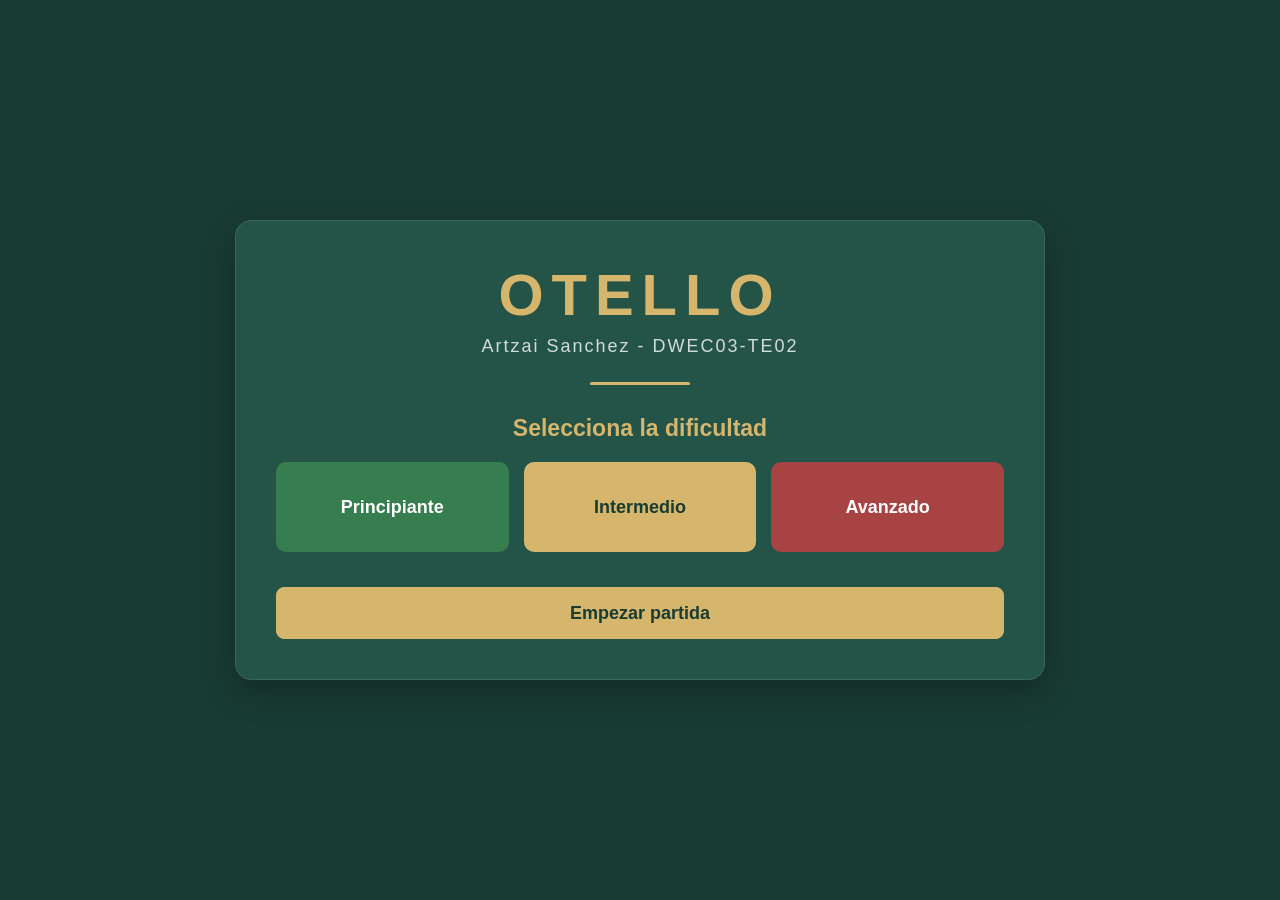
<file: bienvenida.html>
<!DOCTYPE html>
<html lang="es">
<head>
    <meta charset="UTF-8">
    <title>Otello - Bienvenida</title>
    <link rel="stylesheet" href="css/bienvenida.css">
    <script type="module" src="js/bienvenida.js"></script>
</head>
<body class="pagina-bienvenida">
    <main class="contenedor-bienvenida">

        <section class="panel-bienvenida">
            <h1 class="titulo-principal">OTELLO</h1>
            <p class="subtitulo">Artzai Sanchez - DWEC03-TE02</p>

            <div class="separador"></div>


            <section class="selector-dificultad">
                <h2>Selecciona la dificultad</h2>

                <div class="opciones-dificultad">
                    <button
                        type="button"
                        class="boton-dificultad principiante"
                    >
                        Principiante
                    </button>

                    <button
                        type="button"
                        class="boton-dificultad intermedio"
                    >
                        Intermedio
                    </button>

                    <button
                        type="button"
                        class="boton-dificultad avanzado"
                    >
                        Avanzado
                    </button>
                </div>
            </section>

            <button
                type="button"
                id="botonEmpezar"
                class="boton-empezar"
            >
                Empezar partida
            </button>
        </section>

    </main>
</body>
</html>
</file>
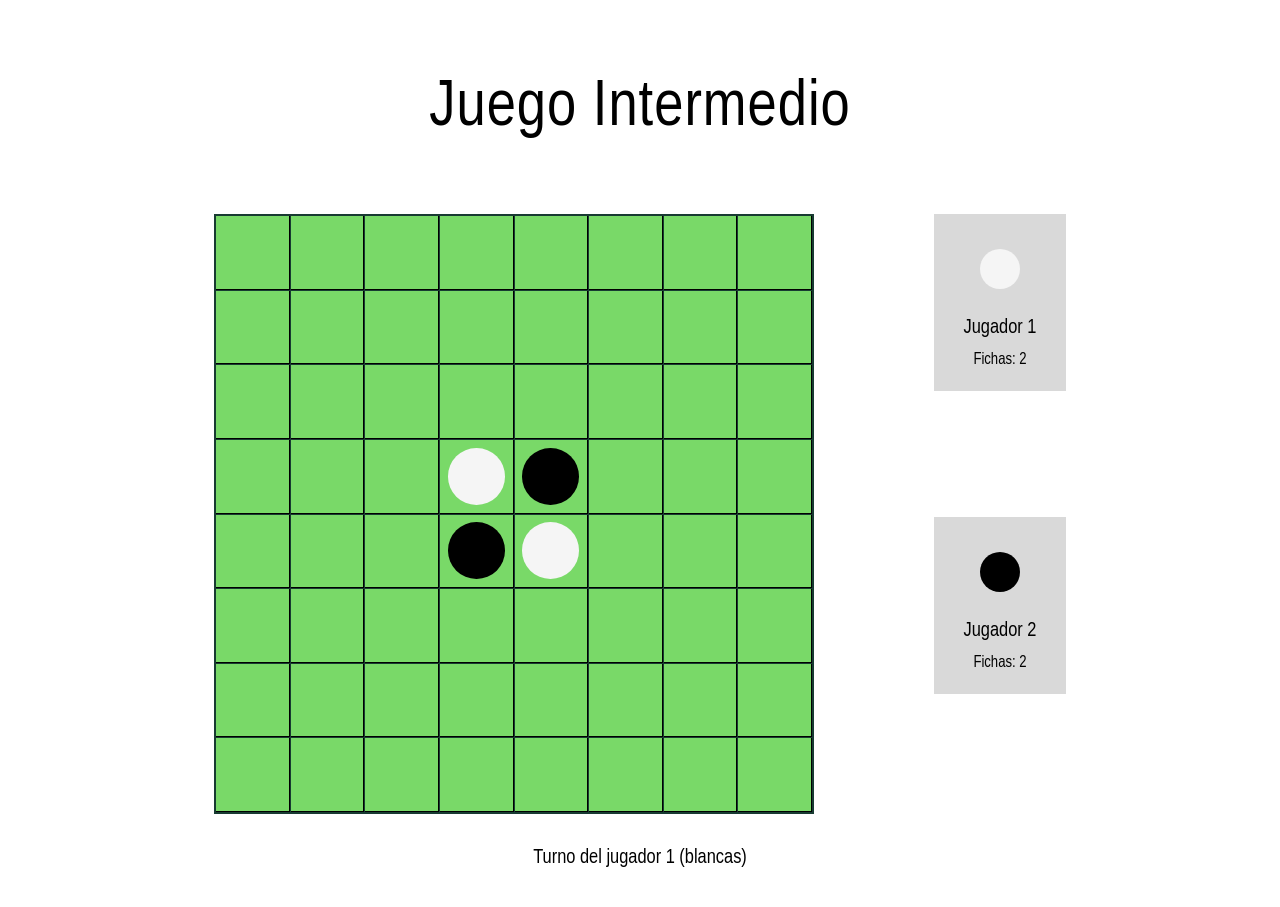
<file: intermedio.html>
<!DOCTYPE html>
<html lang="es">
<head>
    <meta charset="UTF-8">

    <title>Otello - Juego Intermedio</title>

    <link rel="stylesheet" href="css/juegos.css">
    <script type="module" src="js/juego.js"></script>
</head>

<body class="pagina-juego">

    <main class="pantalla-juego">

        <h1 class="titulo-juego">Juego Intermedio</h1>

        <section class="zona-juego">

            <div
                id="tablero"
                class="tablero"
                role="grid"
                aria-label="Tablero de Otelo"
            ></div>

            <aside class="panel-jugadores">

                <div class="panel-jugador" id="panelJugador1">
                    <div class="ficha ficha-blanca"></div>
                    <p>Jugador 1</p>
                    <p class="contador-fichas">
                        Fichas: <span id="fichasJugador1">2</span>
                    </p>
                </div>

                <div class="panel-jugador" id="panelJugador2">
                    <div class="ficha ficha-negra"></div>
                    <p>Jugador 2</p>
                    <p class="contador-fichas">
                        Fichas: <span id="fichasJugador2">2</span>
                    </p>
                </div>

            </aside>

        </section>

        <section class="informacion-partida">

            <p id="indicadorTurno" aria-live="polite">
                Turno del jugador 1 (blancas)
            </p>



        </section>

    </main>

</body>
</html>
</file>
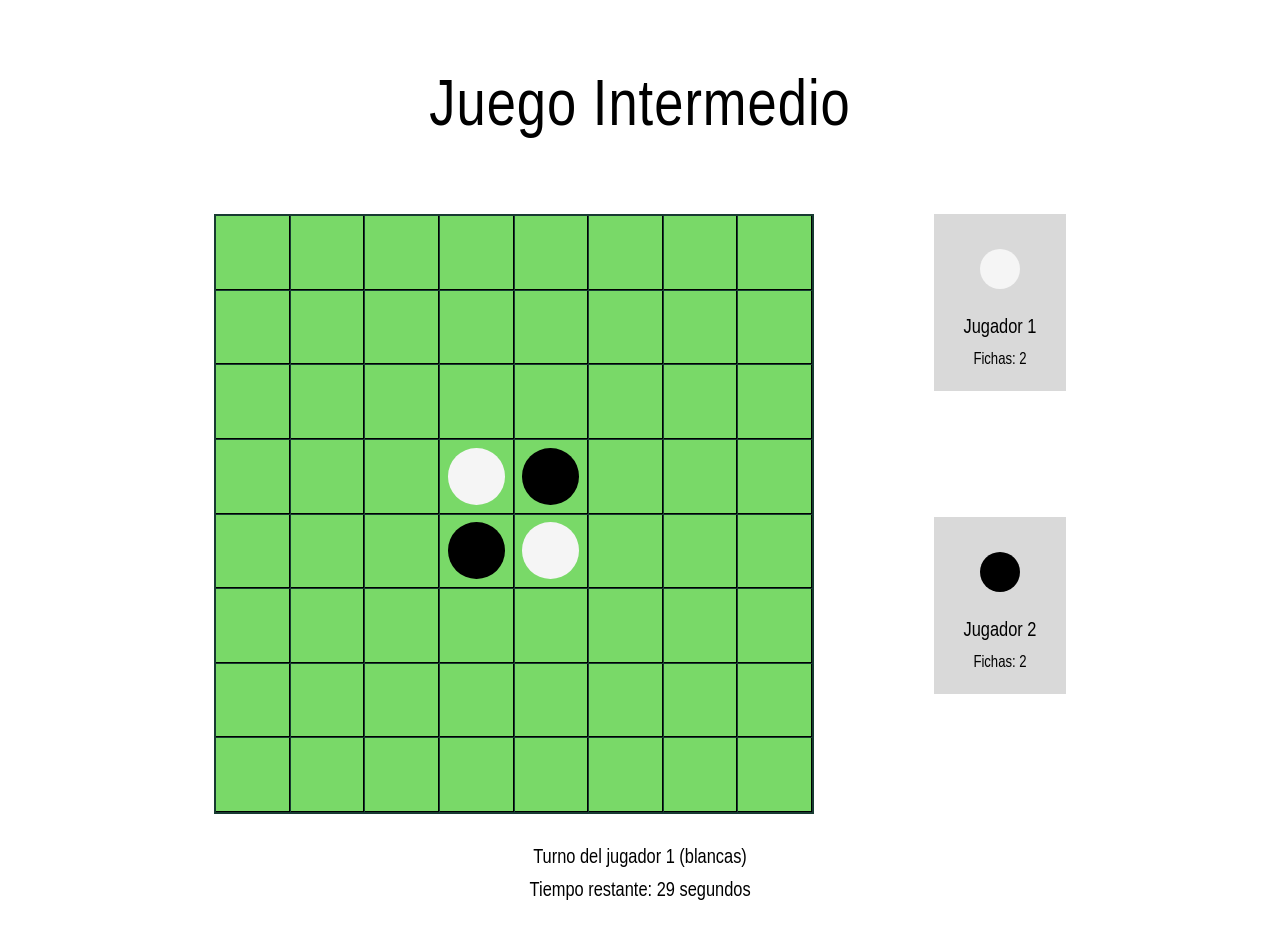
<file: juego.html>
<!DOCTYPE html>
<html lang="es">
<head>
    <meta charset="UTF-8">

    <title>Otello - Juego Intermedio</title>

    <link rel="stylesheet" href="css/juegos.css">
    <script type="module" src="js/juego.js"></script>
</head>

<body class="pagina-juego">

    <main class="pantalla-juego">

        <h1 class="titulo-juego">Juego Intermedio</h1>

        <section class="zona-juego">

            <div
                id="tablero"
                class="tablero"
                role="grid"
                aria-label="Tablero de Otelo"
            ></div>

            <aside class="panel-jugadores">

                <div class="panel-jugador" id="panelJugador1">
                    <div class="ficha ficha-blanca"></div>
                    <p>Jugador 1</p>
                    <p class="contador-fichas">
                        Fichas: <span id="fichasJugador1">2</span>
                    </p>
                </div>

                <div class="panel-jugador" id="panelJugador2">
                    <div class="ficha ficha-negra"></div>
                    <p>Jugador 2</p>
                    <p class="contador-fichas">
                        Fichas: <span id="fichasJugador2">2</span>
                    </p>
                </div>

            </aside>

        </section>

        <section class="informacion-partida">

            <p id="indicadorTurno"></p>
            <p>Tiempo restante: <span id="contadorTiempo">30</span> segundos</p>
            <p id="mensajeAviso" aria-live="polite"></p>



        </section>

    </main>

</body>
</html>
</file>
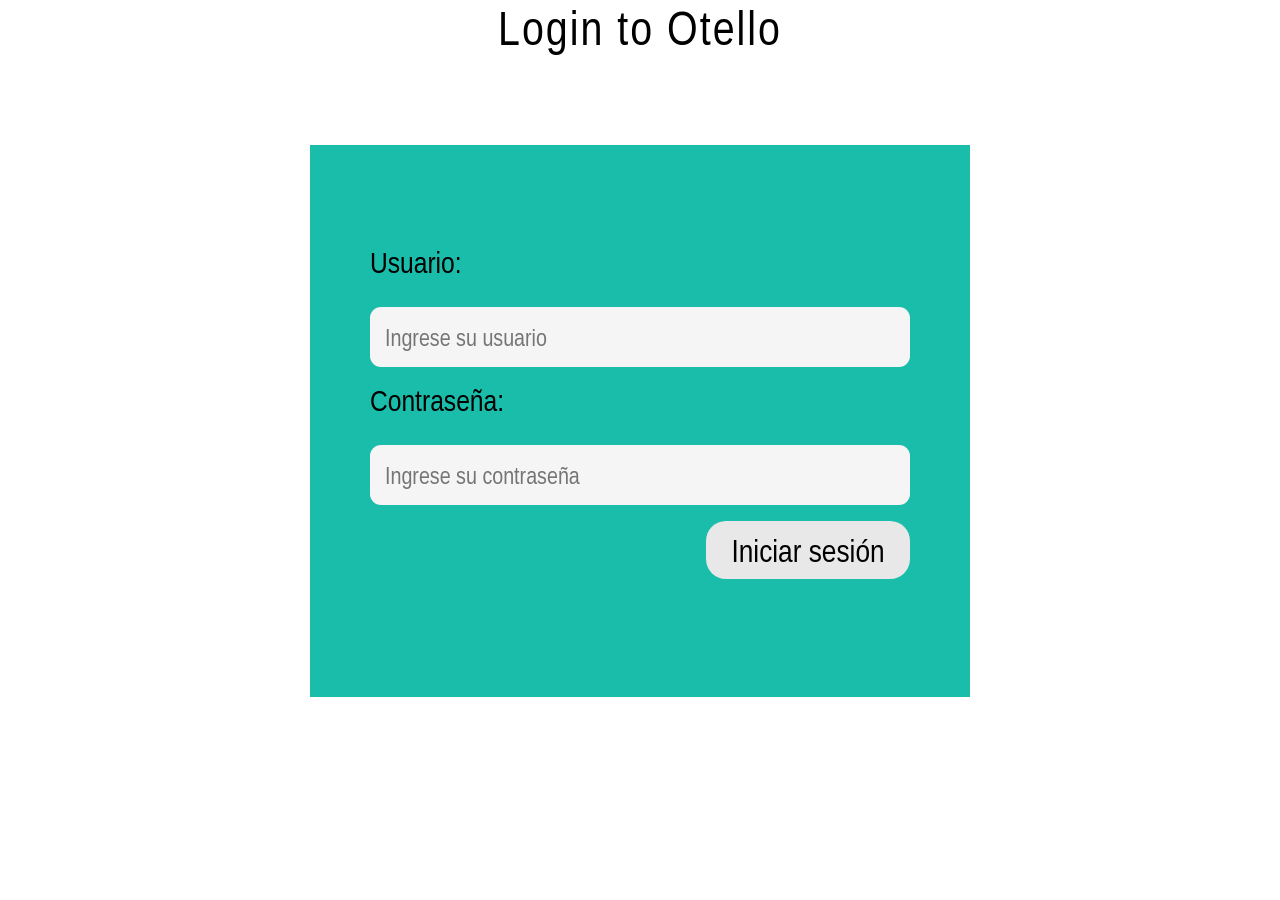
<file: login.html>
<!DOCTYPE html>
<html lang="es">
<head>
    <meta charset="UTF-8">
    <title>Login Otello</title>
    <link rel="stylesheet" href="css/estilos.css">
    <script type="module" src="js/login.js"></script>
</head>
<body>
    <main class="contenedor">
        <h1>Login to Otello</h1>

        <form id="formularioLogin">
            <div class="campo">
                <label for="usuario">Usuario:</label>
                <input type="text" id="usuario" name="usuario" placeholder="Ingrese su usuario" required>
                <p id="mensajeUsuario" aria-live="polite"></p>
            </div>

            <div class="campo">
                <label for="password">Contraseña:</label>
                <input type="password" id="password" name="password" placeholder="Ingrese su contraseña" required>
                <p id="mensajeContrasena" aria-live="polite"></p>
            </div>

            <p id="mensajeGeneral" aria-live="polite"></p>

            <button type="submit" id="botonLogin">Iniciar sesión</button>
        </form>
    </main>
</body>
</html>
</file>
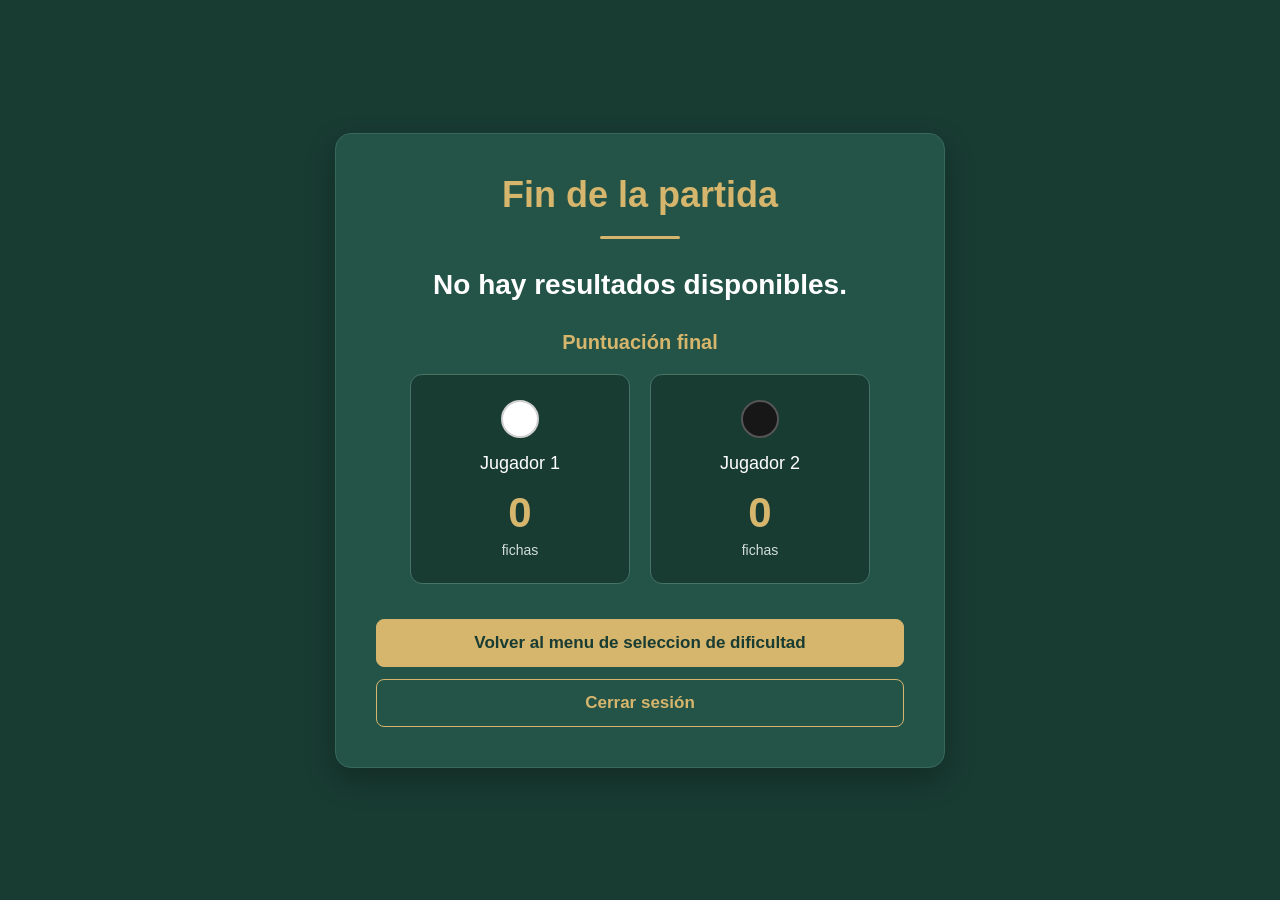
<file: resultados.html>
<!DOCTYPE html>
<html lang="es">
<head>
    <meta charset="UTF-8">
    <title>Otello - Resultados</title>
    <link rel="stylesheet" href="css/resultados.css">
    <script type="module" src="js/resultados.js"></script>
</head>
<body class="pagina-resultados">
    <main class="contenedor-resultados">
        <section class="panel-resultados">
            <h1 class="titulo-resultados">Fin de la partida</h1>

            <div class="separador"></div>

            <h2 id="resultadoFinal" class="ganador">Cargando resultado...</h2>

            <p class="subtitulo-resultados">Puntuación final</p>

            <div class="puntuaciones">
                <div class="puntuacion jugador-blanco">
                    <div class="ficha ficha-blanca"></div>
                    <p>Jugador 1</p>
                    <span id="resultadoBlancas" class="numero-fichas">0</span>
                    <span class="nombre-fichas">fichas</span>
                </div>

                <div class="puntuacion jugador-negro">
                    <div class="ficha ficha-negra"></div>
                    <p>Jugador 2</p>
                    <span id="resultadoNegras" class="numero-fichas">0</span>
                    <span class="nombre-fichas">fichas</span>
                </div>
            </div>

            <div class="botones-resultados">
                <button id="botonRepetir" class="boton boton-principal" type="button">
                    Volver al menu de seleccion de dificultad
                </button>

                <button id="botonSalir" class="boton boton-secundario" type="button">
                    Cerrar sesión
                </button>
            </div>
        </section>

    </main>
</body>
</html>
</file>
<file: css/bienvenida.css>
* {
    box-sizing: border-box;
}

.selector-dificultad h2 {

    text-align: center;
}
body.pagina-bienvenida {
    margin: 0;
    min-height: 100vh;
    display: flex;
    justify-content: center;
    align-items: center;
    background-color: #183B32;
    font-family: "Arial Narrow", Arial, sans-serif;
    color: #FFFFFF;
}

.contenedor-bienvenida {
    width: 100%;
    max-width: 850px;
    padding: 30px 20px;
}

.panel-bienvenida {
    padding: 40px;
    background-color: #245447;
    border: 1px solid #37695B;
    border-radius: 16px;
    box-shadow: 0 12px 30px rgba(0, 0, 0, 0.25);
}

.titulo-principal {
    margin: 0;
    text-align: center;
    color: #D6B56D;
    font-size: 58px;
    font-weight: bold;
    letter-spacing: 8px;
}

.subtitulo {
    margin: 8px 0 0;
    text-align: center;
    color: #D1DDD8;
    font-size: 18px;
    letter-spacing: 2px;
}

.separador {
    width: 100px;
    height: 3px;
    margin: 25px auto 30px;
    background-color: #D6B56D;
    border-radius: 2px;
}

.reglas h2,
.selector-dificultad h2 {
    margin: 0 0 18px;
    color: #D6B56D;
    font-size: 23px;
}

.reglas p,
.reglas li {
    color: #E0E9E5;
    font-size: 16px;
    line-height: 1.6;
}

.reglas p {
    margin-bottom: 12px;
}

.reglas ul {
    padding-left: 25px;
    margin-bottom: 30px;
}

.reglas li {
    margin-bottom: 7px;
}

.selector-dificultad {
    margin-top: 30px;
}

.opciones-dificultad {
    display: flex;
    gap: 15px;
    margin-top: 20px;
}

.boton-dificultad {
    flex: 1;
    min-height: 90px;
    padding: 15px 10px;
    display: flex;
    flex-direction: column;
    justify-content: center;
    align-items: center;
    gap: 8px;
    border: 2px solid transparent;
    border-radius: 10px;
    color: #FFFFFF;
    font-family: inherit;
    font-size: 18px;
    font-weight: bold;
}

.boton-dificultad span {
    font-size: 12px;
    font-weight: normal;
}

.principiante {
    background-color: #367D50;
    border-color: #367D50;
}

.intermedio {
    background-color: #D6B56D;
    border-color: #D6B56D;
    color: #183B32;
}

.avanzado {
    background-color: #A84343;
    border-color: #A84343;
}

.boton-dificultad:disabled {
    cursor: not-allowed;
    opacity: 0.65;
}

.boton-dificultad.seleccionado {
    outline: 3px solid #FFFFFF;
    outline-offset: 3px;
}

.boton-empezar {
    width: 100%;
    min-height: 52px;
    margin-top: 35px;
    padding: 14px 20px;
    background-color: #D6B56D;
    border: 1px solid #D6B56D;
    border-radius: 8px;
    color: #183B32;
    font-family: inherit;
    font-size: 18px;
    font-weight: bold;
    cursor: pointer;
    transition: background-color 0.2s, transform 0.2s;
}

.boton-empezar:hover {
    background-color: #E5C985;
    transform: translateY(-2px);
}

.boton-empezar:focus-visible,
.boton-dificultad:focus-visible {
    outline: 3px solid #FFFFFF;
    outline-offset: 4px;
}

.pie-bienvenida {
    margin-top: 25px;
    text-align: center;
    color: #A6BDB4;
    font-size: 13px;
    letter-spacing: 2px;
}

@media (max-width: 600px) {
    .contenedor-bienvenida {
        padding: 20px 15px;
    }

    .panel-bienvenida {
        padding: 25px 20px;
    }

    .titulo-principal {
        font-size: 42px;
        letter-spacing: 5px;
    }

    .subtitulo {
        font-size: 15px;
    }

    .opciones-dificultad {
        flex-direction: column;
        gap: 12px;
    }

    .boton-dificultad {
        min-height: 75px;
    }

    .reglas h2,
    .selector-dificultad h2 {
        font-size: 21px;
    }
}
</file>
<file: css/juegos.css>
* {
    box-sizing: border-box;
}

body.pagina-juego {
    margin: 0;
    min-height: 100vh;
    background-color: #ffffff;
    color: #000000;
    font-family: "Arial Narrow", "Liberation Sans Narrow", sans-serif;
}


/* ==========================================
   CONTENEDOR PRINCIPAL
   ========================================== */

.pantalla-juego {
    width: 100%;
    padding: 65px 30px 40px;
}


/* ==========================================
   TÍTULO
   ========================================== */

.pagina-juego .titulo-juego {
    margin: 0 0 75px;
    text-align: center;
    font-size: 64px;
    font-weight: normal;
    letter-spacing: 1px;
}


/* ==========================================
   DISTRIBUCIÓN DEL TABLERO Y LOS JUGADORES
   ========================================== */

.zona-juego {
    display: flex;
    justify-content: center;
    align-items: flex-start;
    gap: 120px;
}


/* ==========================================
   TABLERO DE OTELO
   ========================================== */

.tablero {
    display: grid;
    grid-template-columns: repeat(var(--columnas, 8), minmax(0, 1fr));
    grid-template-rows: repeat(var(--filas, 8), minmax(0, 1fr));
    width: min(70vh, 600px, 65vw);
    aspect-ratio: 1 / 1;
    gap: 1px;
    background-color: #183B32;
    border: 2px solid #183B32;
    box-sizing: border-box;
}


/* ==========================================
   CASILLAS DEL TABLERO
   ========================================== */

.casilla {
    display: flex;
    justify-content: center;
    align-items: center;

    
    min-width: 0;
    min-height: 0;
    aspect-ratio: 1 / 1;

    padding: 0;

    /* Las líneas divisorias */
    border: none;
    border-right: 1px solid #000000;
    border-bottom: 1px solid #000000;
    border-radius: 0;

    background-color: #79d968;
    cursor: pointer;
}

/* Eliminar el borde derecho de la última columna
.casilla:nth-child(8n) {
    border-right: none;
}

/* Eliminar el borde inferior de la última fila 
.casilla:nth-child(n + 57) {
    border-bottom: none;
} */


.casilla:hover {
    background-color: #D6B56D;
    cursor: pointer;
}

.casilla.resaltada {
    background-color: #D6B56D;
    cursor: pointer;
}

/* Indicador visual al pasar el ratón */
.casilla:focus-visible {
    outline: 3px solid #ffffff;
    outline-offset: -4px;
}


/* ==========================================
   FICHAS BLANCAS Y NEGRAS
   ========================================== */

.ficha {
    display: block;

    width: 78%;
    aspect-ratio: 1 / 1;

    border-radius: 50%;
    pointer-events: none;
    flex-shrink: 0;
}

.ficha-blanca {
    background-color: #f5f5f5;
}

.ficha-negra {
    background-color: #000000;
}


/* ==========================================
   PANELES DE LOS JUGADORES
   ========================================== */

.panel-jugadores {
    display: flex;
    flex-direction: column;
    gap: 126px;
}

.panel-jugador {
    display: flex;
    flex-direction: column;
    align-items: center;

    width: 132px;
    min-height: 177px;

    padding: 35px 10px 12px;
    background-color: #d9d9d9;
}

.panel-jugador .ficha {
    width: 40px;
}

.panel-jugador p {
    margin: 25px 0 0;
    text-align: center;
    font-size: 20px;
}

.panel-jugador .contador-fichas {
    margin-top: 12px;
    font-size: 16px;
}


/* ==========================================
   JUGADOR ACTIVO
   ========================================== */

.panel-jugador.jugador-activo {
    outline: 3px solid #79d968;
    outline-offset: 3px;
}


/* ==========================================
   INFORMACIÓN DE LA PARTIDA
   ========================================== */

.informacion-partida {
    display: flex;
    flex-direction: column;
    align-items: center;
    gap: 10px;

    margin-top: 30px;
    text-align: center;
    font-size: 20px;
}

.informacion-partida p {
    margin: 0;
}

#mensajeJuego {
    min-height: 24px;
    font-size: 18px;
}


/* ==========================================
   ADAPTACIÓN A PANTALLAS PEQUEÑAS
   ========================================== */

@media (max-width: 850px) {

    .pantalla-juego {
        padding: 35px 15px;
    }

    .pagina-juego .titulo-juego {
        margin-bottom: 40px;
        font-size: 42px;
    }

    .zona-juego {
        flex-direction: column;
        align-items: center;
        gap: 30px;
    }

    .tablero {
        width: min(480px, 90vw);
        height: auto;
        aspect-ratio: 1 / 1;
    }

    .panel-jugadores {
        flex-direction: row;
        justify-content: center;
        gap: 25px;
    }

    .panel-jugador {
        width: 120px;
        min-height: 150px;
        padding-top: 20px;
    }

    .panel-jugador p {
        margin-top: 15px;
        font-size: 18px;
    }

    .panel-jugador .contador-fichas {
        margin-top: 8px;
        font-size: 15px;
    }

    .informacion-partida {
        font-size: 18px;
    }
}
</file>
<file: css/estilos.css>
* {
box-sizing: border-box;
}

body {
margin: 0;
min-height: 100vh;
background-color: #ffffff;
font-family: "Arial Narrow", "Liberation Sans Narrow", sans-serif;
color: #000000;
}

.login {
width: 100%;
padding: 100px 20px 40px;
}

h1 {
margin: 0 0 90px;
text-align: center;
font-size: 48px;
font-weight: normal;
letter-spacing: 2px;
}

form {
position: relative;
width: 100%;
max-width: 660px;
min-height: 552px;
margin: 0 auto;
padding: 100px 60px 20px;
background-color: #19bdaa;
}

.campo label {
display: block;
margin-bottom: 28px;
font-size: 30px;
}

.campo input {
display: block;
width: 100%;
height: 60px;
padding: 10px 15px;
border: none;
border-radius: 11px;
background-color: #f5f5f5;
font: inherit;
font-size: 24px;
}

.contrasena {
margin-top: 88px;
}

button {
display: block;
width: 204px;
height: 58px;
margin: 13px 0 0 auto;
border: none;
border-radius: 20px;
background-color: #ffffff;
color: #000000;
font: inherit;
font-size: 32px;
cursor: pointer;
}

button {
background-color: #e8e8e8;
}

#mensaje {
margin-top: 10px;
color: #8b0000;
font-size: 18px;
}

@media (max-width: 600px) {
.login {
padding-top: 50px;
}

h1 {
    margin-bottom: 50px;
    font-size: 32px;
}

form {
    min-height: auto;
    padding: 45px 25px 25px;
}

.campo label {
    font-size: 24px;
    margin-bottom: 15px;
}

.campo input {
    height: 48px;
}

.contrasena {
    margin-top: 45px;
}

button {
    width: 150px;
    height: 48px;
    font-size: 26px;
}

}
</file>
<file: css/resultados.css>
* {
    box-sizing: border-box;
}

body.pagina-resultados {
    margin: 0;
    min-height: 100vh;
    display: flex;
    justify-content: center;
    align-items: center;
    background-color: #183B32;
    font-family: "Arial Narrow", Arial, sans-serif;
    color: #FFFFFF;
}

.contenedor-resultados {
    width: 100%;
    max-width: 650px;
    padding: 30px 20px;
    text-align: center;
}

.panel-resultados {
    background-color: #245447;
    border: 1px solid #37695B;
    border-radius: 16px;
    padding: 40px;
    box-shadow: 0 12px 30px rgba(0, 0, 0, 0.25);
}

.titulo-resultados {
    margin: 0;
    color: #D6B56D;
    font-size: 36px;
    font-weight: bold;
}

.separador {
    width: 80px;
    height: 3px;
    margin: 20px auto 30px;
    background-color: #D6B56D;
    border-radius: 2px;
}

.ganador {
    margin: 0 0 30px;
    font-size: 28px;
    color: #FFFFFF;
}

.subtitulo-resultados {
    margin-bottom: 20px;
    color: #D6B56D;
    font-size: 20px;
    font-weight: bold;
}

.puntuaciones {
    display: flex;
    justify-content: center;
    gap: 20px;
    margin-bottom: 35px;
}

.puntuacion {
    flex: 1;
    max-width: 220px;
    padding: 25px 15px;
    border: 1px solid #477465;
    border-radius: 12px;
    background-color: #183B32;
}

.puntuacion p {
    margin: 15px 0;
    font-size: 18px;
}

.ficha {
    width: 38px;
    height: 38px;
    margin: 0 auto;
    border-radius: 50%;
}

.ficha-blanca {
    background-color: #FFFFFF;
    border: 2px solid #D0D0D0;
}

.ficha-negra {
    background-color: #171717;
    border: 2px solid #555555;
}

.numero-fichas {
    display: block;
    color: #D6B56D;
    font-size: 42px;
    font-weight: bold;
}

.nombre-fichas {
    display: block;
    margin-top: 5px;
    color: #D1DDD8;
    font-size: 14px;
}

.botones-resultados {
    display: flex;
    flex-direction: column;
    gap: 12px;
}

.boton {
    width: 100%;
    min-height: 48px;
    padding: 12px 20px;
    border-radius: 8px;
    font-family: inherit;
    font-size: 17px;
    font-weight: bold;
    cursor: pointer;
    transition: background-color 0.2s, transform 0.2s;
}

.boton:hover {
    transform: translateY(-2px);
}

.boton-principal {
    background-color: #D6B56D;
    border: 1px solid #D6B56D;
    color: #183B32;
}

.boton-principal:hover {
    background-color: #E5C985;
}

.boton-secundario {
    background-color: transparent;
    border: 1px solid #D6B56D;
    color: #D6B56D;
}

.boton-secundario:hover {
    background-color: rgba(214, 181, 109, 0.1);
}

.boton:focus-visible {
    outline: 3px solid #FFFFFF;
    outline-offset: 3px;
}

.pie-resultados {
    margin-top: 25px;
    color: #A6BDB4;
    font-size: 13px;
    letter-spacing: 2px;
}

@media (max-width: 480px) {
    .contenedor-resultados {
        padding: 20px 15px;
    }

    .panel-resultados {
        padding: 30px 20px;
    }

    .titulo-resultados {
        font-size: 29px;
    }

    .ganador {
        font-size: 23px;
    }

    .puntuaciones {
        gap: 10px;
    }

    .puntuacion {
        padding: 20px 10px;
    }

    .puntuacion p {
        font-size: 16px;
    }

    .numero-fichas {
        font-size: 34px;
    }
}
</file>
